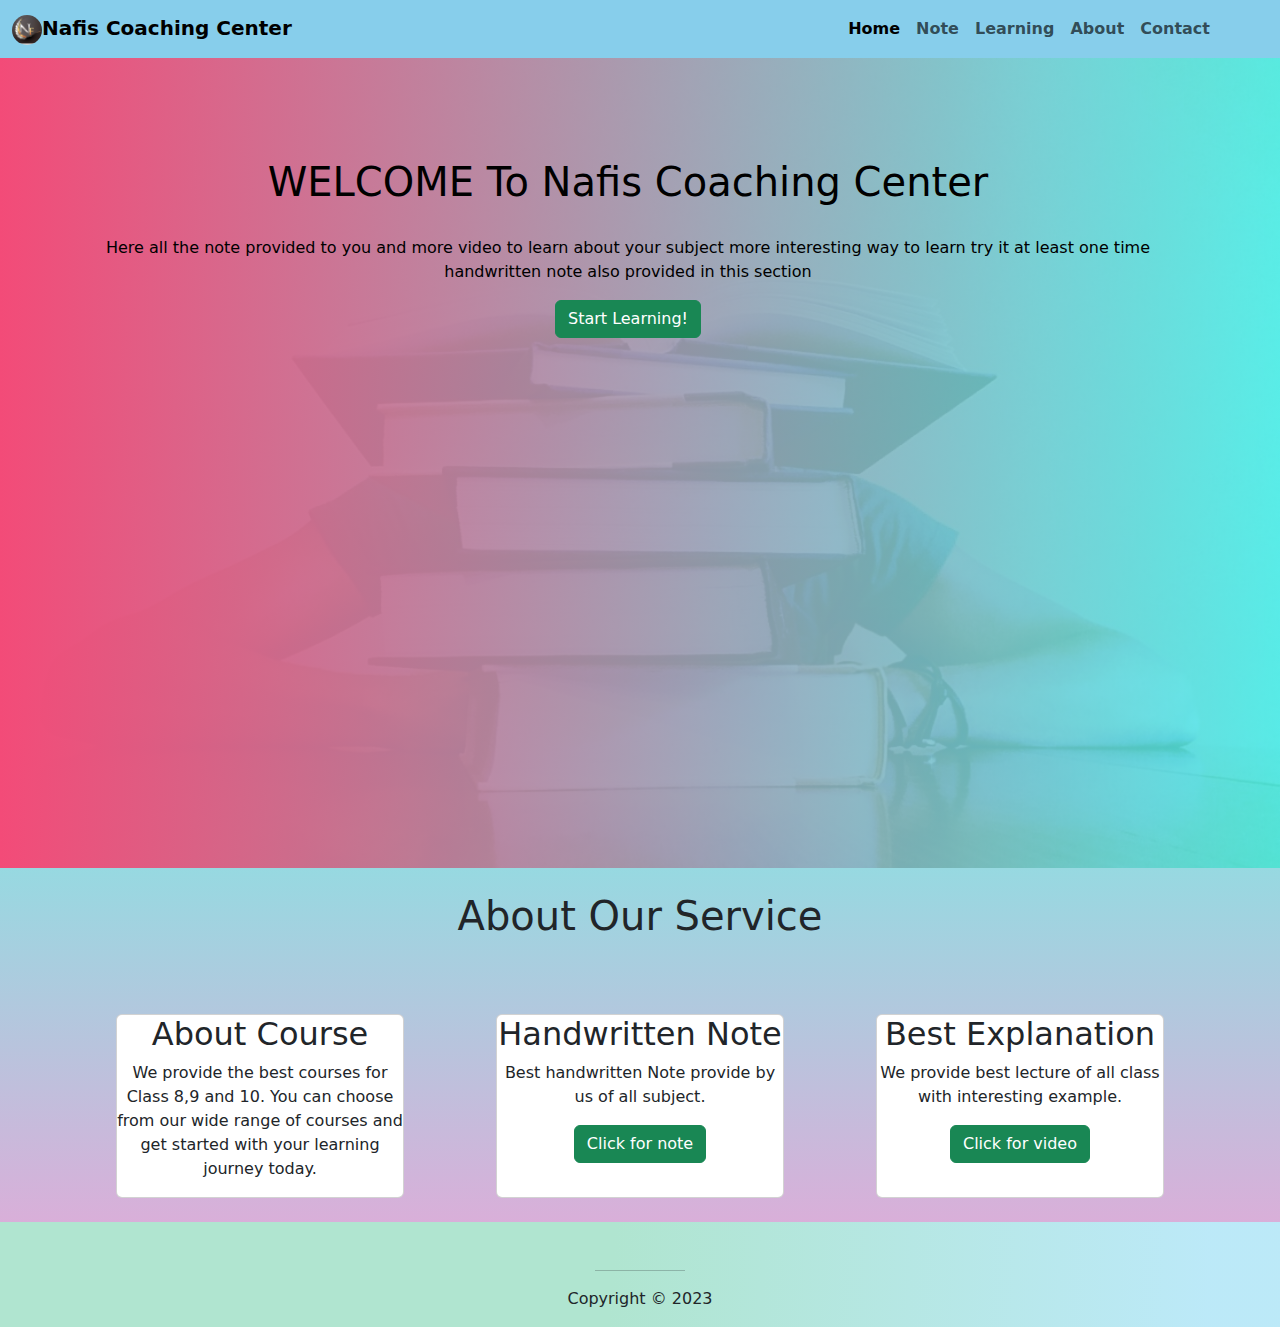
<file: index.html>
<!DOCTYPE html>
<html lang="en">

<head>
    <meta charset="utf-8">
    <meta name="viewport" content="width=device-width, initial-scale=1">

    <title>Nafis Coaching Center</title>

    <!-- css -->
    <link rel="stylesheet" href="style.css">

    <link rel="stylesheet" href="https://cdn.jsdelivr.net/npm/bootstrap@5.3.2/dist/css/bootstrap.min.css" />
    <link rel="preconnect" href="https://fonts.googleapis.com">
    <link rel="preconnect" href="https://fonts.gstatic.com" crossorigin>
    <link href="https://fonts.googleapis.com/css2?family=Fira+Sans:ital@1&family=Ubuntu:ital,wght@1,500&display=swap"
        rel="stylesheet">

    <link rel="stylesheet" href="https://cdnjs.cloudflare.com/ajax/libs/font-awesome/6.4.2/css/all.min.css"
        integrity="sha512-z3gLpd7yknf1YoNbCzqRKc4qyor8gaKU1qmn+CShxbuBusANI9QpRohGBreCFkKxLhei6S9CQXFEbbKuqLg0DA=="
        crossorigin="anonymous" referrerpolicy="no-referrer" />

        <link
        rel="shortcut icon"
        href="img/logo.png"
        type="image/x-icon"
        />
    <link
        rel="icon"
        href="img/logo.png"
        type="image/x-icon"
        />
</head>

<body class="">

    <!-- navbar start -->

    <nav class="navbar navbar-expand-lg primary-background  text-center">



        <div class="container-fluid">
            <a class="navbar-brand logo "href="#"><img src="img/logo.png" alt=""
                    style="height: 30px; width: 30px; border-radius: 20rem;  ">Nafis Coaching Center</a>
            <button class="navbar-toggler" type="button" data-bs-toggle="collapse"
                data-bs-target="#navbarSupportedContent" aria-controls="navbarSupportedContent" aria-expanded="false"
                aria-label="Toggle navigation">
                <span class="navbar-toggler-icon"></span>
            </button>

            <div class="collapse navbar-collapse " id="navbarSupportedContent">
                <ul class="navbar-nav ms-auto text-center" style="margin-right: 50px;">

                    <li class="nav-item">
                        <a class="nav-link active" aria-current="page" href="index.html">Home</a>
                    </li>

                    <li class="nav-item">
                        <a class="nav-link" href="note.html">Note</a>
                    </li>

                    <li class="nav-item">
                        <a class="nav-link" href="learning.html">Learning</a>
                    </li>

                    <li class="nav-item">
                        <a class="nav-link" href="https://nafisquaisar.github.io/nafis/" target="_blank">About</a>
                    </li>


                    <li class="nav-item">
                        <a class="nav-link" href="contact.html">Contact</a>
                    </li>

                </ul>

            </div>
        </div>
        </div>

    </nav>
    <!-- navbar end -->


    <header class="header text-center ">

        <div class="container h-100">
            <div class="row h-100 ">
                <div class="col-12  w-100 h-100">
                    <h1 class="text-c ">WELCOME To Nafis Coaching Center</h1>

                    <p class="text-ch">Here all the note provided to you and more video to learn about your subject more
                        interesting way to learn try it at least one time handwritten note also provided in this section
                    </p>
                    <a href="learning.html" type="button" class="btn btn-success">Start Learning!</a>
                </div>
            </div>

        </div>
    </header>

    <!-- section service start -->

    <section class="service">
        <div class="container text-center pt-4 pb-4">
            <h1>About Our Service</h1>

            <div class="row pt-3">
                <div class="col-sm-12  col-md-6 col-lg-4 d-flex flex-colomn justify-content-center">

                    <div class="card">
                        <h2>About Course</h2>
                        <i class="fa-solid fa-book-open-reader fa-flip myicon"></i>
                        <p>
                            We provide the best courses for Class 8,9 and 10. You can choose from our wide range of
                            courses and get started with your learning journey today.

                        </p>
                    </div>

                </div>
                <div class="col-sm-12  col-md-6 col-lg-4 d-flex flex-colomn justify-content-center">
                    <div class="card">
                        <h2>Handwritten Note</h2>
                        <i class="fa-solid fa-book fa-bounce myicon"></i>
                        <p>
                            Best handwritten Note provide by us of all subject.
                        </p>
                        <div class="container mb-2">
                            <a href="note.html" type="button" class="btn btn-success">Click for note</a>
        
                           </div>
                    </div>
                   
                   
                </div>
                <div class="col-sm-12  col-md-6 col-lg-4 d-flex flex-colomn justify-content-center">
                    <div class="card">
                        <h2>Best Explanation</h2>
                        <i class="fa-solid fa-chart-column fa-fade myicon"></i>
                        <p>We provide best lecture of all class with interesting example.</p>

                        <div class="container mb-2">
                            <a href="learning.html" type="button" class="btn btn-success">Click for video</a>
        
                           </div>
                    </div>
                </div>
            </div>

        </div>
    </section>

    <!-- section service end -->

    <!-- ========== Footer Start ========== -->
    <footer class="foot pt-2">
        <div class="container">
            <div class="row">
                <div class="col-12 text-center">
                    <ul class="list-inline social-icons mb-0">
                        <li class="list-inline-item">
                            <a href="https://www.facebook.com/9801999829a"
                               ><i class="fa-brands fa-facebook fa-2x " style="color:blue"></i></a>
                        </li>
                        <li class="list-inline-item">
                            <a href="https://twitter.com/NafisKamran"
                               ><i class="fab fa-twitter fa-2x" style="color:blue"  ></i
                                ></a>
                        </li>
                        <li class="list-inline-item">
                            <a href="https://youtube.com/@nafiskamran6900?si=A4iediRb79Q6MrfW"
                               ><i class="fab fa-youtube fa-2x" style="color:red" ></i
                                ></a>
                        </li>
                        <li class="list-inline-item">
                            <a href="https://github.com/nafisquaisar"
                               ><i class="fab fa-github fa-2x" style="color:black" ></i
                                ></a>
                        </li>
                        <li class="list-inline-item">
                            <a href="https://www.linkedin.com/in/nafis-quaisar-b35a4725a"
                               ><i class="fab fa-linkedin fa-2x " style="color:blue"></i
                                ></a>
                        </li>
                    </ul>
                    <hr class="mx-auto border-default" style="width: 90px" />
                    <p class="">
                        Copyright © 2023
                    <!-- <div align="center">Made with ❤️ by <a href="https://github.com/nafisquaisar" target="_blank">Nafis
                            Quaisar</a></div> -->
                    </p>
                </div>
            </div>
        </div>
    </footer>
    <!-- ========== Footer End ========== -->


    <!-- javascript -->

    <script src="https://cdn.jsdelivr.net/npm/bootstrap@5.3.2/dist/js/bootstrap.bundle.min.js"></script>

</body>

</html>
</file>
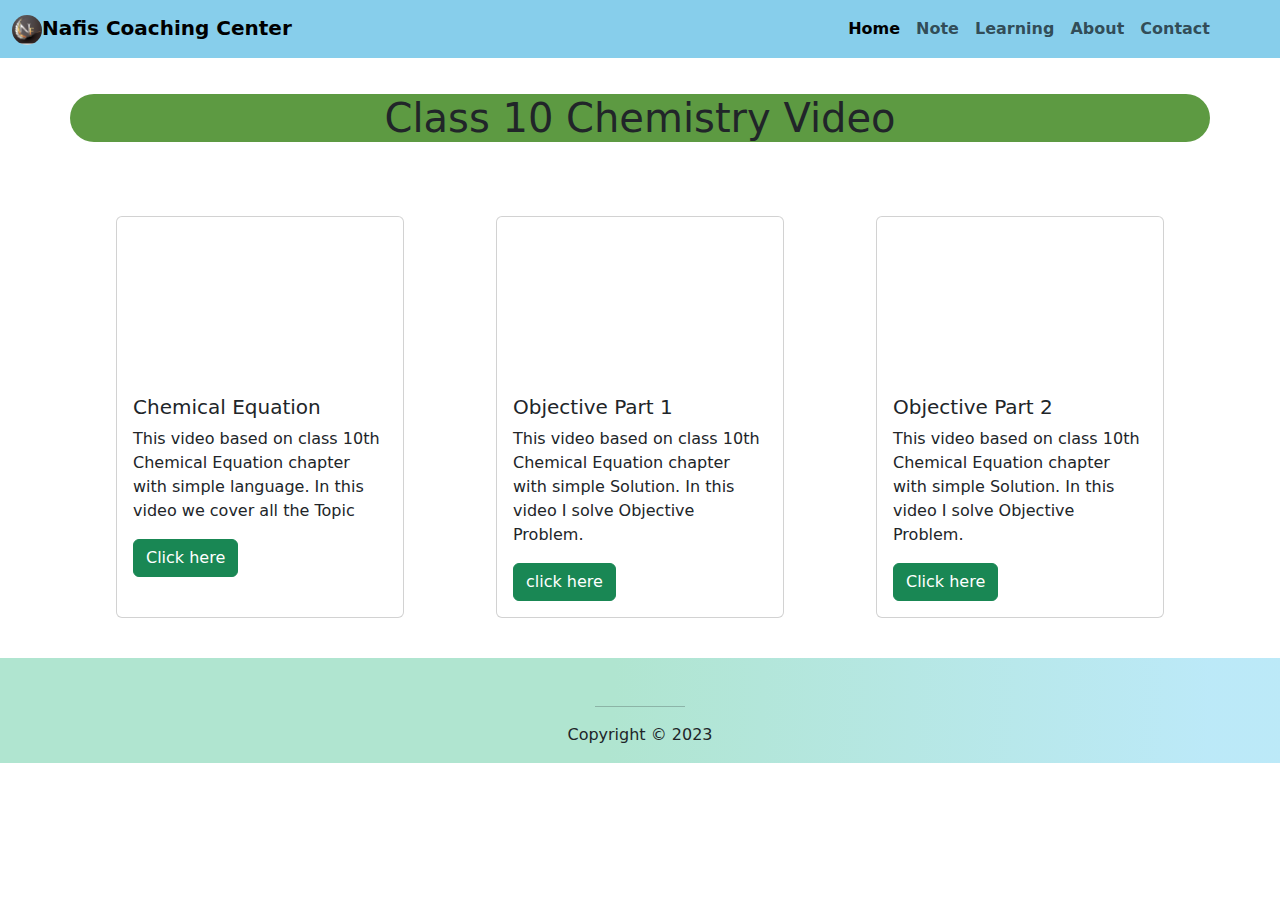
<file: Chem_video.html>
<!DOCTYPE html>
<html lang="en">

<head>
    <meta charset="utf-8">
    <meta name="viewport" content="width=device-width, initial-scale=1">

    <title>Chemistry</title>

    <!-- css -->
    <link rel="stylesheet" href="style.css">

    <link rel="stylesheet" href="https://cdn.jsdelivr.net/npm/bootstrap@5.3.2/dist/css/bootstrap.min.css" />
    <link rel="preconnect" href="https://fonts.googleapis.com">
    <link rel="preconnect" href="https://fonts.gstatic.com" crossorigin>
    <link href="https://fonts.googleapis.com/css2?family=Fira+Sans:ital@1&family=Ubuntu:ital,wght@1,500&display=swap"
        rel="stylesheet">

    <link rel="stylesheet" href="https://cdnjs.cloudflare.com/ajax/libs/font-awesome/6.4.2/css/all.min.css"
        integrity="sha512-z3gLpd7yknf1YoNbCzqRKc4qyor8gaKU1qmn+CShxbuBusANI9QpRohGBreCFkKxLhei6S9CQXFEbbKuqLg0DA=="
        crossorigin="anonymous" referrerpolicy="no-referrer" />
    <link rel="shortcut icon" href="img/logo.png" type="image/x-icon" />
    <link rel="icon" href="img/logo.png" type="image/x-icon" />

</head>

<body>
 <!-- ###################### Navbar Start ########################## -->

 <nav class="navbar navbar-expand-lg primary-background text-center">
    <div class="container-fluid">
         <a class="navbar-brand logo " href="#"><img src="img/logo.png" alt=""
                 style="height: 30px; width: 30px; border-radius: 20rem;  ">Nafis Coaching Center
         </a>
        
        <button class="navbar-toggler" type="button" data-bs-toggle="collapse"
             data-bs-target="#navbarSupportedContent" aria-controls="navbarSupportedContent" aria-expanded="false"
             aria-label="Toggle navigation">
             <span class="navbar-toggler-icon"></span>
         </button>

         <div class="collapse navbar-collapse " id="navbarSupportedContent">
             <ul class="navbar-nav ms-auto" style="margin-right: 50px;">

                 <li class="nav-item">
                     <a class="nav-link active" aria-current="page" href="index.html">Home</a>
                 </li>

                 <li class="nav-item">
                     <a class="nav-link" href="note.html">Note</a>
                 </li>

                 <li class="nav-item">
                    <a class="nav-link" href="learning.html">Learning</a>
                </li>

                <li class="nav-item">
                    <a class="nav-link" href="https://nafisquaisar.github.io/nafis/" target="_blank">About</a>
                </li>


                 <li class="nav-item">
                     <a class="nav-link" href="contact.html">Contact</a>
                 </li>

             </ul>

         </div>
     </div>
 </nav>
 <!-- ###################### Navbar End ########################## -->


 <!-- ################# Video Section Starts Here ##################### -->
    <section class="">
        <div class="container" style="margin-bottom: 40px;">
            
            <div class="row gy-3 my-3">
                  <!-- #####header body start ####  -->
                  <h1 style="margin-top: 20px; text-align: center; background-color: rgb(93, 154, 66);border-radius: 30px;">Class 10 Chemistry Video</h1>
                    <!-- #####header body End ####  -->

                <!--########## chemical equation section start ########### -->
                <div class="col-sm-12  col-md-6 col-lg-4 d-flex flex-colomn justify-content-center">
                    <div class="card">
                        <iframe width="286" height="162" src="https://www.youtube.com/embed/videoseries?si=UuR23APGBOxklliH&amp;list=PLFBLLFgPG0Zw1tROKiuuaPvvwPLchf9Xz" title="YouTube video player" frameborder="0" allow="accelerometer; autoplay; clipboard-write; encrypted-media; gyroscope; picture-in-picture; web-share" allowfullscreen></iframe>
                        <div class="card-body">
                            <h5 class="card-title">Chemical Equation</h5>
                            <p class="card-text">This video based on class 10th Chemical Equation chapter  with simple language. In this video we cover all the Topic </p>
                            <a href="physic.html" class="btn btn-success">Click here</a>
                        </div>
                    </div>
                </div>
                <!--########## chemical equation section start ########### -->

                <!--###########3 Objective Part 1 section start ########### -->
                <div class="col-sm-12  col-md-6 col-lg-4 d-flex flex-colomn justify-content-center">
                    <div class="card">
                        <iframe width="286" height="162" src="https://www.youtube.com/embed/R8F70lI4h6o?si=e4FQwgYo78QB7rtR" title="YouTube video player" frameborder="0" allow="accelerometer; autoplay; clipboard-write; encrypted-media; gyroscope; picture-in-picture; web-share" allowfullscreen></iframe>
                        <div class="card-body">
                            <h5 class="card-title">Objective Part 1</h5>
                            <p class="card-text">This video based on class 10th Chemical Equation chapter with simple Solution. In this video I solve Objective Problem.</p>
                            <a href="chemistry.html" class="btn btn-success">click here</a>
                        </div>
                    </div>
                </div>
                <!--###########3 Objective Part 1 section End ########### -->
 
                <!--###########3 Objective Part 2 section start ########### -->
                <div class="col-sm-12  col-md-6 col-lg-4 d-flex flex-colomn justify-content-center">
                    <div class="card">
                        <iframe width="286" height="162" src="https://www.youtube.com/embed/5XWSjwWfaLA?si=g-DI0_GLEs1kGLgT" title="YouTube video player" frameborder="0" allow="accelerometer; autoplay; clipboard-write; encrypted-media; gyroscope; picture-in-picture; web-share" allowfullscreen></iframe>
                        <div class="card-body">
                            <h5 class="card-title">Objective Part 2</h5>
                            <p class="card-text">This video based on class 10th Chemical Equation chapter with simple Solution. In this video I solve Objective Problem. </p>
                            <a href="math.html" class="btn btn-success">Click here</a>
                        </div>
                    </div>
                </div>
                <!--###########3 Objective Part 2 section End ########### -->

               
                <!-- <div class="col-sm-12  col-md-6 col-lg-4">
                    <div class="card">
                        <img src="img/math.jpg" class="card-img-top" alt="...">
                        <div class="card-body">
                            <h5 class="card-title">Carbon</h5>
                            <p class="card-text">Best handwritten Note available here with simple language
                                of Carbon with zero to hero </p>
                            <a href="math.html" class="btn btn-success">Click here</a>
                        </div>
                    </div>
                </div>
               
                <div class="col-sm-12  col-md-6 col-lg-4">
                    <div class="card">
                        <img src="img/math.jpg" class="card-img-top" alt="...">
                        <div class="card-body">
                            <h5 class="card-title">Periodic Table</h5>
                            <p class="card-text">Best handwritten Note available here with simple language
                                of Periodic Table with zero to hero </p>
                            <a href="math.html" class="btn btn-success">Click here</a>
                        </div>
                    </div>
                </div>
               

                <div class="col-sm-12  col-md-6 col-lg-4">
                    <div class="card">
                        <video width="286" height="162" autoplay loop muted playsinline style="align-items: center;">
                            <source src="video/chemis.mp4" type="video/mp4">
                        </video>
                        <div class="card-body">
                            <h5 class="card-title">Chemistry</h5>
                            <p class="card-text">Best handwritten Note available here with simple language
                                of chemistry of all class here</p>
                            <a href="chemistry.html" class="btn btn-success">click here</a>
                        </div>
                    </div>
                </div> -->
               
            </div>
        </div>
    </section>
   <!-- ################# Video Section End Here ##################### -->


    <!-- ========== Footer Start ========== -->
    <footer class="foot pt-2">
        <div class="container">
            <div class="row">
                <div class="col-12 text-center">
                    <ul class="list-inline social-icons mb-0">
                        <li class="list-inline-item">
                            <a href="https://www.facebook.com/9801999829a"><i class="fa-brands fa-facebook fa-2x "
                                    style="color:blue"></i></a>
                        </li>
                        <li class="list-inline-item">
                            <a href="https://twitter.com/NafisKamran"><i class="fab fa-twitter fa-2x"
                                    style="color:blue"></i></a>
                        </li>
                        <li class="list-inline-item">
                            <a href="https://youtube.com/@nafiskamran6900?si=A4iediRb79Q6MrfW"><i
                                    class="fab fa-youtube fa-2x" style="color:red"></i></a>
                        </li>
                        <li class="list-inline-item">
                            <a href="https://github.com/nafisquaisar"><i class="fab fa-github fa-2x"
                                    style="color:black"></i></a>
                        </li>
                        <li class="list-inline-item">
                            <a href="https://www.linkedin.com/in/nafis-quaisar-b35a4725a"><i
                                    class="fab fa-linkedin fa-2x " style="color:blue"></i></a>
                        </li>
                    </ul>
                    <hr class="mx-auto border-default" style="width: 90px" />
                    <p class="">
                        Copyright © 2023
                        <!-- <div align="center">Made with ❤️ by <a href="https://github.com/nafisquaisar" target="_blank">Nafis
                            Quaisar</a></div> -->
                    </p>
                </div>
            </div>
        </div>
    </footer>
    <!-- ========== Footer End ========== -->


    <!-- javascript -->
    <script src="https://cdn.jsdelivr.net/npm/bootstrap@5.3.2/dist/js/bootstrap.bundle.min.js"></script>



</body>

</html>
</file>
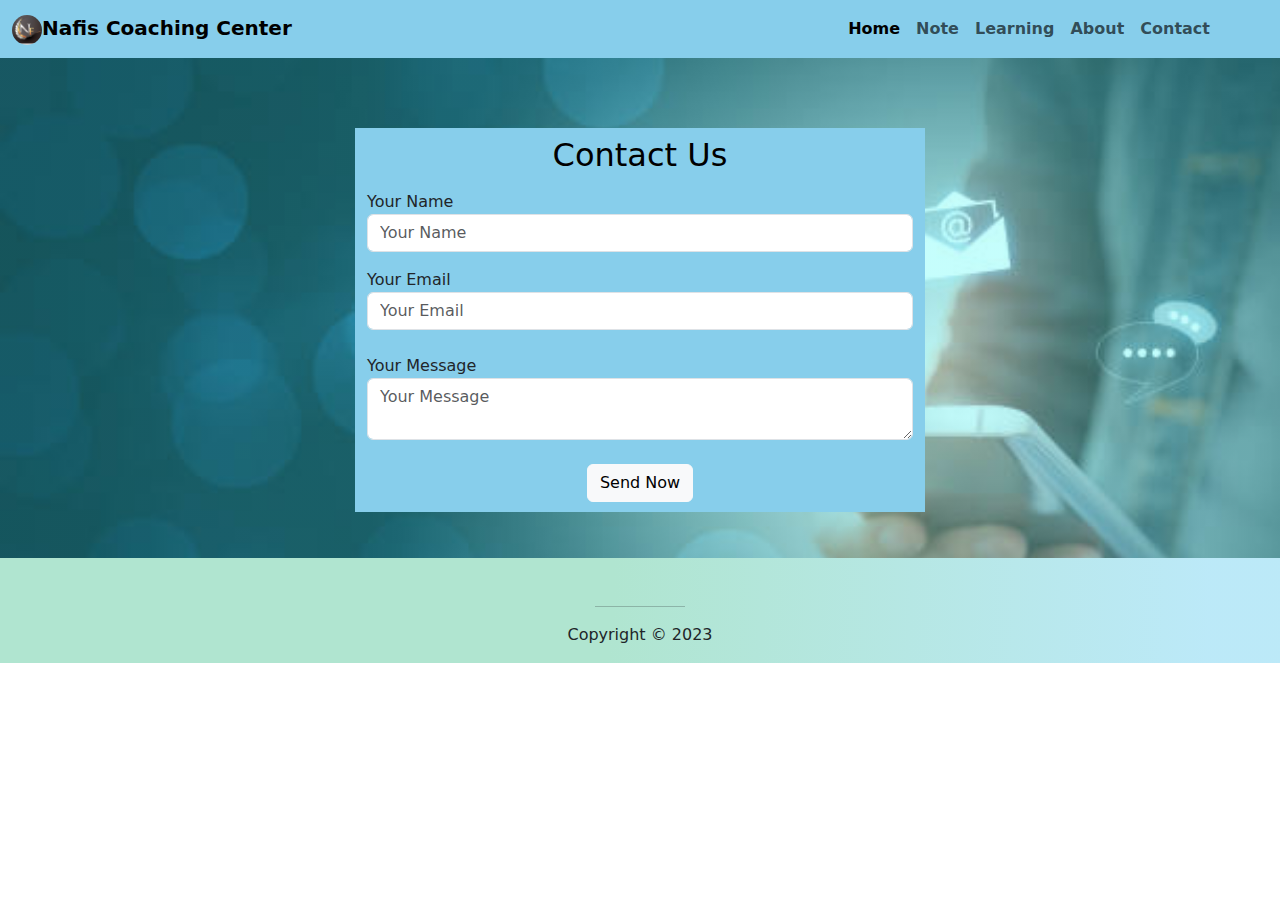
<file: contact.html>
<!DOCTYPE html>
<html lang="en">

  <head>

        <meta charset="utf-8">
        <meta name="viewport" content="width=device-width, initial-scale=1">

        <title>Contact</title>

        <!-- css -->

        <link rel="stylesheet" href="style.css">

        <link rel="stylesheet" href="https://cdn.jsdelivr.net/npm/bootstrap@5.3.2/dist/css/bootstrap.min.css" />
        <link rel="preconnect" href="https://fonts.googleapis.com">
        <link rel="preconnect" href="https://fonts.gstatic.com" crossorigin>
        <link
            href="https://fonts.googleapis.com/css2?family=Fira+Sans:ital@1&family=Ubuntu:ital,wght@1,500&display=swap"
            rel="stylesheet">

        <link rel="stylesheet" href="https://cdnjs.cloudflare.com/ajax/libs/font-awesome/6.4.2/css/all.min.css"
            integrity="sha512-z3gLpd7yknf1YoNbCzqRKc4qyor8gaKU1qmn+CShxbuBusANI9QpRohGBreCFkKxLhei6S9CQXFEbbKuqLg0DA=="
            crossorigin="anonymous" referrerpolicy="no-referrer" />

            
        <link
        rel="shortcut icon"
        href="img/logo.png"
        type="image/x-icon"
        />
    <link
        rel="icon"
        href="img/logo.png"
        type="image/x-icon"
        />

    </head>

<body>


    <!-- navbar start -->

    <nav class="navbar navbar-expand-lg primary-background text-center">



        <div class="container-fluid">
            <a class="navbar-brand logo" ><img src="img/logo.png" alt=""
                    style="height: 30px; width: 30px; border-radius: 20rem; ">Nafis Coaching Center </a>
            <button class="navbar-toggler" type="button" data-bs-toggle="collapse"
                data-bs-target="#navbarSupportedContent" aria-controls="navbarSupportedContent" aria-expanded="false"
                aria-label="Toggle navigation">
                <span class="navbar-toggler-icon"></span>
            </button>

            <div class="collapse navbar-collapse " id="navbarSupportedContent">
                <ul class="navbar-nav ms-auto" style="margin-right: 50px;">

                    <li class="nav-item">
                        <a class="nav-link active" aria-current="page" href="index.html">Home</a>
                    </li>

                    <li class="nav-item">
                        <a class="nav-link" href="note.html">Note</a>
                    </li>

                    <li class="nav-item">
                        <a class="nav-link" href="learning.html">Learning</a>
                    </li>

                    <li class="nav-item">
                        <a class="nav-link" href="https://nafisquaisar.github.io/nafis/" target="_blank">About</a>
                    </li>

                    <li class="nav-item">
                        <a class="nav-link" href="contact.html">Contact</a>
                    </li>

                </ul>

            </div>
        </div>
        </div>

    </nav>
    <!-- navbar end -->
    <!-- ========== Contact section Start ========== -->
    <section class="section pb-4 " id="contact"style="height:500px">
        <div class="container ">
            <div class="row " >
                <div class="col-sm-12  col-md-6 col-lg-6 offset-md-3 primary-background" style="margin-top: 70px;">
                    <h2 class="mt-2 mb-lg-3 text-center" style="color:rgb(0, 0, 0)">Contact Us</h2>
                    <form action="https://formspree.io/f/mvojnjnq " method="post">
                        <div class="form-group mb-3">
                            <label for="name">Your Name</label>
                            <input type="text" class="form-control" id="name" name="name" placeholder="Your Name" />
                        </div>
                        <div class="form-group mb-4">
                            <label for="email">Your Email</label>
                            <input type="email" class="form-control" id="email" name="email" placeholder="Your Email" />
                        </div>
                        <div class="form-group mb-4">
                            <label for="message">Your Message</label>
                            <textarea class="form-control" id="message" name="message"
                                placeholder="Your Message"></textarea>
                        </div>
                        <div class="container text-center">
                            <button class="btn btn-light" style="margin-bottom: 10px;" type="submit"
                                value="send">
                                Send Now
                            </button>
                        </div>
                    </form>
                </div>
            </div>
        </div>
    </section>
    <!-- ========== Contact section End ========== -->

    <!-- ========== Footer Start ========== -->
    <footer class="foot pt-2 ">
        <div class="container">
            <div class="row">
                <div class="col-12 text-center">
                    <ul class="list-inline social-icons mb-0">
                        <li class="list-inline-item">
                            <a href="https://www.facebook.com/9801999829a"><i class="fa-brands fa-facebook fa-2x "
                                    style="color:blue"></i></a>
                        </li>
                        <li class="list-inline-item">
                            <a href="https://twitter.com/NafisKamran"><i class="fab fa-twitter fa-2x"
                                    style="color:blue"></i></a>
                        </li>
                        <li class="list-inline-item">
                            <a href="https://youtube.com/@nafiskamran6900?si=A4iediRb79Q6MrfW"><i
                                    class="fab fa-youtube fa-2x" style="color:red"></i></a>
                        </li>
                        <li class="list-inline-item">
                            <a href="https://github.com/nafisquaisar"><i class="fab fa-github fa-2x"
                                    style="color:black"></i></a>
                        </li>
                        <li class="list-inline-item">
                            <a href="https://www.linkedin.com/in/nafis-quaisar-b35a4725a"><i
                                    class="fab fa-linkedin fa-2x " style="color:blue"></i></a>
                        </li>
                    </ul>
                    <hr class="mx-auto border-default" style="width: 90px" />
                    <p class="">
                        Copyright © 2023
                        <!-- <div align="center">Made with ❤️ by <a href="https://github.com/nafisquaisar" target="_blank">Nafis
                            Quaisar</a></div> -->
                    </p>
                </div>
            </div>
        </div>
    </footer>
    <!-- ========== Footer End ========== -->


    <!-- javascript -->

    <script src="https://cdn.jsdelivr.net/npm/bootstrap@5.3.2/dist/js/bootstrap.bundle.min.js"></script>





</body>

</html>
</file>
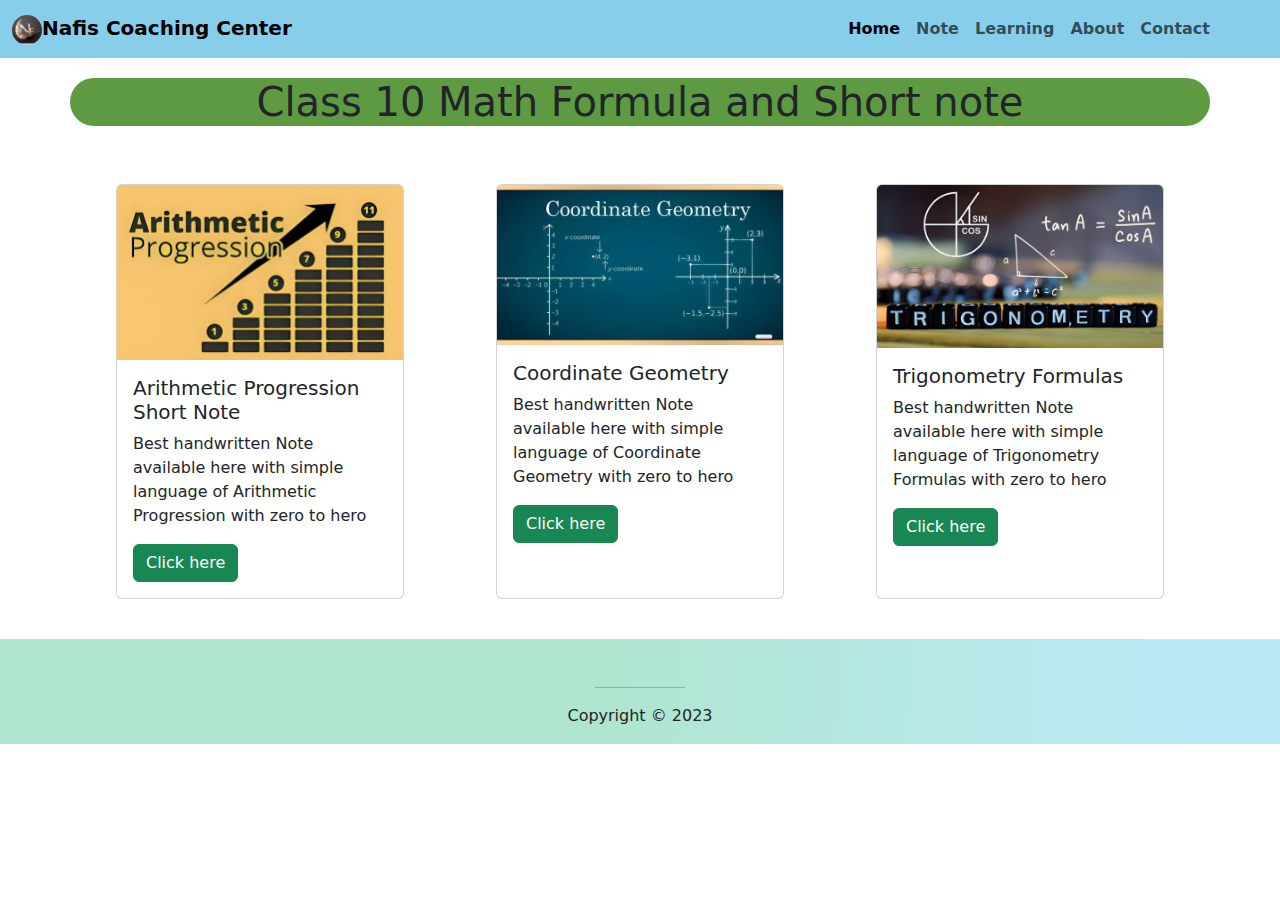
<file: math.html>
<!DOCTYPE html>
<html lang="en">

<head>
    <meta charset="utf-8">
    <meta name="viewport" content="width=device-width, initial-scale=1">

    <title>Math</title>

    <!-- css -->
    <link rel="stylesheet" href="style.css">

    <link rel="stylesheet" href="https://cdn.jsdelivr.net/npm/bootstrap@5.3.2/dist/css/bootstrap.min.css" />
    <link rel="preconnect" href="https://fonts.googleapis.com">
    <link rel="preconnect" href="https://fonts.gstatic.com" crossorigin>
    <link href="https://fonts.googleapis.com/css2?family=Fira+Sans:ital@1&family=Ubuntu:ital,wght@1,500&display=swap"
        rel="stylesheet">

    <link rel="stylesheet" href="https://cdnjs.cloudflare.com/ajax/libs/font-awesome/6.4.2/css/all.min.css"
        integrity="sha512-z3gLpd7yknf1YoNbCzqRKc4qyor8gaKU1qmn+CShxbuBusANI9QpRohGBreCFkKxLhei6S9CQXFEbbKuqLg0DA=="
        crossorigin="anonymous" referrerpolicy="no-referrer" />
    <link rel="shortcut icon" href="img/logo.png" type="image/x-icon" />
    <link rel="icon" href="img/logo.png" type="image/x-icon" />
</head>

<body>

    <!-- Navbar -->

    <nav class="navbar navbar-expand-lg primary-background text-center">



        <div class="container-fluid">
            <a class="navbar-brand logo " href="#"><img src="img/logo.png" alt=""
                    style="height: 30px; width: 30px; border-radius: 20rem;  ">Nafis Coaching Center</a>
            <button class="navbar-toggler" type="button" data-bs-toggle="collapse"
                data-bs-target="#navbarSupportedContent" aria-controls="navbarSupportedContent" aria-expanded="false"
                aria-label="Toggle navigation">
                <span class="navbar-toggler-icon"></span>
            </button>

            <div class="collapse navbar-collapse " id="navbarSupportedContent">
                <ul class="navbar-nav ms-auto" style="margin-right: 50px;">

                    <li class="nav-item">
                        <a class="nav-link active" aria-current="page" href="index.html">Home</a>
                    </li>

                    <li class="nav-item">
                        <a class="nav-link" href="note.html">Note</a>
                    </li>

                    <li class="nav-item">
                        <a class="nav-link" href="learning.html">Learning</a>
                    </li>

                    <li class="nav-item">
                        <a class="nav-link" href="https://nafisquaisar.github.io/nafis/" target="_blank">About</a>
                    </li>


                    <li class="nav-item">
                        <a class="nav-link" href="contact.html">Contact</a>
                    </li>

                </ul>

            </div>
        </div>
        </div>

    </nav>
    <!-- navbar end -->
   
    <section class="sec" >
        
        <div class="container " style="margin-bottom: 40px;">
            <div class="row ">
               
               <!-- #####header body start ####  -->
               <h1 style="margin-top: 20px; text-align: center; background-color: rgb(93, 154, 66); border-radius: 30px;">Class 10 Math Formula and Short note</h1>
               <!-- #####header body End ####  -->

                 <!--######################## Arithmetic Progression section start ##################-->
                 <div class="col-sm-12  col-md-6 col-lg-4 d-flex flex-colomn justify-content-center">
                    <div class="card">
                       <img src="notePhoto/Ap.jpg" class="card-img-top" alt="...">
                        <div class="card-body">
                            <h5 class="card-title"> Arithmetic Progression Short Note</h5>
                            <p class="card-text">Best handwritten Note available here with simple language
                                of Arithmetic Progression with zero to hero </p>
                            <a href="https://drive.google.com/file/d/1312XPgKnM81RPvE3fal7l2E6iXLpnWaF/view?usp=drivesdk" target="_blank" class="btn btn-success">Click here</a>
                        </div>
                    </div>
                </div>
                 <!-- ############################## Arithmetic Progression section end ################-->

                  <!--######################## Coordinate Geometry section start ###################-->
                <div class="col-sm-12  col-md-6 col-lg-4 d-flex flex-colomn justify-content-center">
                    <div class="card">
                       <img src="notePhoto/Coordinate geometry.jpg" class="card-img-top" alt="...">
                        <div class="card-body">
                            <h5 class="card-title">Coordinate Geometry</h5>
                            <p class="card-text">Best handwritten Note available here with simple language
                                of Coordinate Geometry with zero to hero </p>
                            <a href="https://drive.google.com/file/d/12nXU_-Ln7RuhrTCwTJaCLOyBiACjscWt/view?usp=drivesdk" target="_blank" class="btn btn-success">Click here</a>
                        </div>
                    </div>
                </div>
                 <!--############### Coordinate Geometry section end ############################-->

                  <!-- ##################### Trigonometry Formulas section start ######################-->
                <div class="col-sm-12  col-md-6 col-lg-4 d-flex flex-colomn justify-content-center">
                    <div class="card">
                       <img src="notePhoto/trigo.jpg" class="card-img-top" alt="...">
                        <div class="card-body">
                            <h5 class="card-title">Trigonometry Formulas</h5>
                            <p class="card-text">Best handwritten Note available here with simple language
                                of Trigonometry Formulas with zero to hero </p>
                            <a href="https://drive.google.com/file/d/12zSKuxU5PV0f_ewovdsrpJtDPSmvuPD8/view?usp=drivesdk" target="_blank" class="btn btn-success">Click here</a>
                        </div>
                    </div>
                </div>
                 <!-- ############## Trigonometry Formulas section end ########################-->

               
           </div>
       </div>

    </section>

        <!-- ========== Footer Start ========== -->
        <footer class="foot pt-2">
            <div class="container">
                <div class="row">
                    <div class="col-12 text-center">
                        <ul class="list-inline social-icons mb-0">
                            <li class="list-inline-item">
                                <a href="https://www.facebook.com/9801999829a"
                                   ><i class="fa-brands fa-facebook fa-2x " style="color:blue"></i></a>
                            </li>
                            <li class="list-inline-item">
                                <a href="https://twitter.com/NafisKamran"
                                   ><i class="fab fa-twitter fa-2x" style="color:blue"  ></i
                                    ></a>
                            </li>
                            <li class="list-inline-item">
                                <a href="https://youtube.com/@nafiskamran6900?si=A4iediRb79Q6MrfW"
                                   ><i class="fab fa-youtube fa-2x" style="color:red" ></i
                                    ></a>
                            </li>
                            <li class="list-inline-item">
                                <a href="https://github.com/nafisquaisar"
                                   ><i class="fab fa-github fa-2x" style="color:black" ></i
                                    ></a>
                            </li>
                            <li class="list-inline-item">
                                <a href="https://www.linkedin.com/in/nafis-quaisar-b35a4725a"
                                   ><i class="fab fa-linkedin fa-2x " style="color:blue"></i
                                    ></a>
                            </li>
                        </ul>
                        <hr class="mx-auto border-default" style="width: 90px" />
                        <p class="">
                            Copyright © 2023
                        <!-- <div align="center">Made with ❤️ by <a href="https://github.com/nafisquaisar" target="_blank">Nafis
                                Quaisar</a></div> -->
                        </p>
                    </div>
                </div>
            </div>
        </footer>
        <!-- ========== Footer End ========== -->


    <!-- javascript -->
    <script src="https://cdn.jsdelivr.net/npm/bootstrap@5.3.2/dist/js/bootstrap.bundle.min.js"></script>

</body>

</html>
</file>
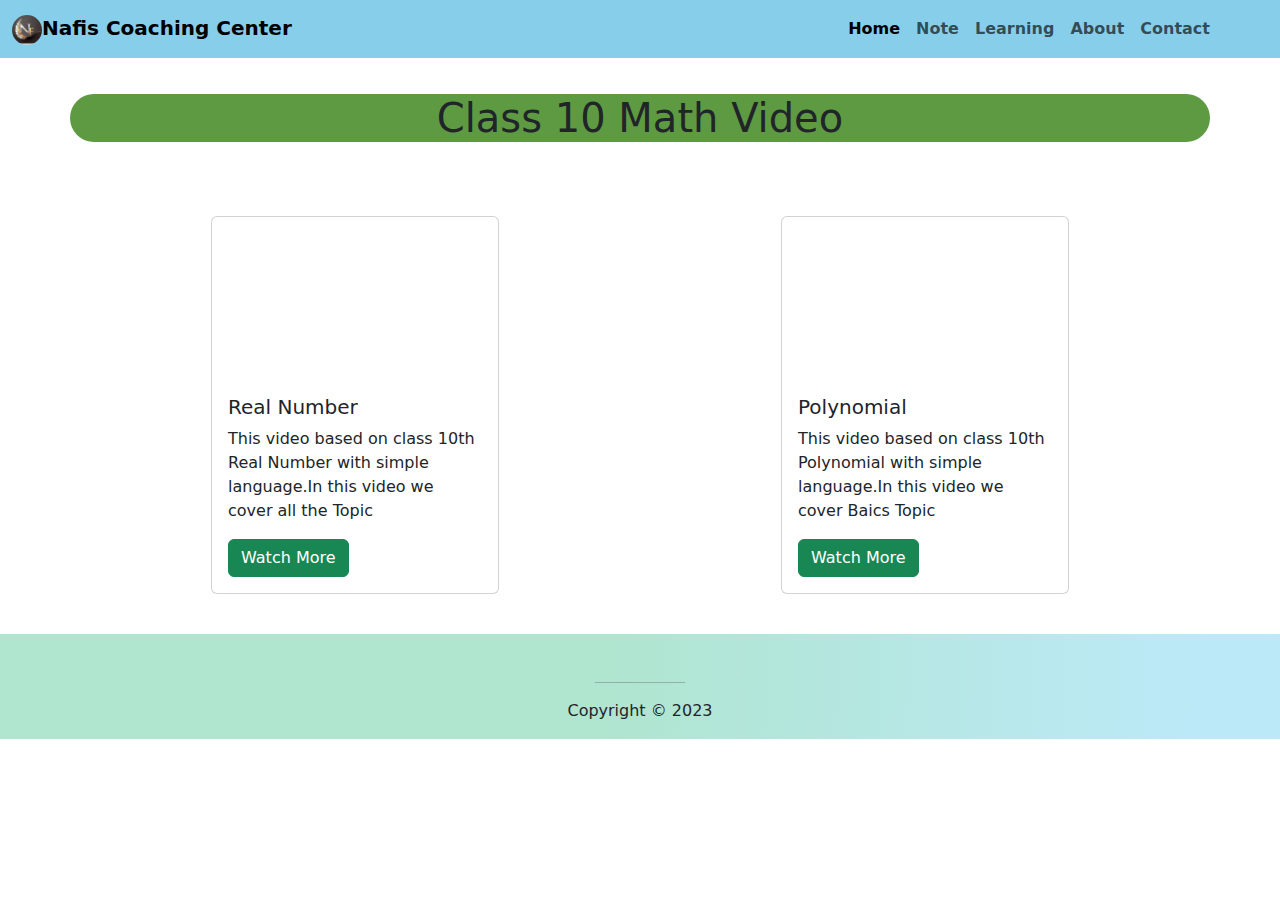
<file: math_video.html>
<!DOCTYPE html>
<html lang="en">

<head>
    <meta charset="utf-8">
    <meta name="viewport" content="width=device-width, initial-scale=1">

    <title>Math</title>

    <!-- css -->
    <link rel="stylesheet" href="style.css">

    <link rel="stylesheet" href="https://cdn.jsdelivr.net/npm/bootstrap@5.3.2/dist/css/bootstrap.min.css" />
    <link rel="preconnect" href="https://fonts.googleapis.com">
    <link rel="preconnect" href="https://fonts.gstatic.com" crossorigin>
    <link href="https://fonts.googleapis.com/css2?family=Fira+Sans:ital@1&family=Ubuntu:ital,wght@1,500&display=swap"
        rel="stylesheet">

    <link rel="stylesheet" href="https://cdnjs.cloudflare.com/ajax/libs/font-awesome/6.4.2/css/all.min.css"
        integrity="sha512-z3gLpd7yknf1YoNbCzqRKc4qyor8gaKU1qmn+CShxbuBusANI9QpRohGBreCFkKxLhei6S9CQXFEbbKuqLg0DA=="
        crossorigin="anonymous" referrerpolicy="no-referrer" />
    <link rel="shortcut icon" href="img/logo.png" type="image/x-icon" />
    <link rel="icon" href="img/logo.png" type="image/x-icon" />
</head>

<body>

<!-- ###################### Navbar Start ########################## -->

<nav class="navbar navbar-expand-lg primary-background text-center">
    <div class="container-fluid">
         <a class="navbar-brand logo " href="#"><img src="img/logo.png" alt=""
                 style="height: 30px; width: 30px; border-radius: 20rem;  ">Nafis Coaching Center
         </a>
        
        <button class="navbar-toggler" type="button" data-bs-toggle="collapse"
             data-bs-target="#navbarSupportedContent" aria-controls="navbarSupportedContent" aria-expanded="false"
             aria-label="Toggle navigation">
             <span class="navbar-toggler-icon"></span>
         </button>

         <div class="collapse navbar-collapse " id="navbarSupportedContent">
             <ul class="navbar-nav ms-auto" style="margin-right: 50px;">

                 <li class="nav-item">
                     <a class="nav-link active" aria-current="page" href="index.html">Home</a>
                 </li>

                 <li class="nav-item">
                     <a class="nav-link" href="note.html">Note</a>
                 </li>

                 <li class="nav-item">
                    <a class="nav-link" href="learning.html">Learning</a>
                </li>

                <li class="nav-item">
                    <a class="nav-link" href="https://nafisquaisar.github.io/nafis/" target="_blank">About</a>
                </li>


                 <li class="nav-item">
                     <a class="nav-link" href="contact.html">Contact</a>
                 </li>

             </ul>

         </div>
     </div>
 </nav>
 <!-- ###################### Navbar End ########################## -->


    <!-- ################### Class 10th Video Content start ##################  -->
    <section class="sec">
        <div class="container  " style="margin-bottom: 40px;">
            <div class="row gy-3 my-3">

                <!-- #####header body start ####  -->
                <h1 style="margin-top: 20px; text-align: center; background-color: rgb(93, 154, 66); border-radius: 30px;">Class 10 Math Video</h1>
                <!-- #####header body End ####  -->

                <!--######## Real Number section start #########-->
                <div class="ccol-sm-12 col-md-6 col-lg-6 col-12 d-flex flex-colomn justify-content-center">
                    <div class="card">
                        <iframe width="286" height="162"
                            src="https://www.youtube.com/embed/Y347loQ7dpg?si=lUj8MYZ9bwIJONIx"
                            title="YouTube video player" frameborder="0"
                            allow="accelerometer; autoplay; clipboard-write; encrypted-media; gyroscope; picture-in-picture; web-share"
                            allowfullscreen></iframe>
                        <div class="card-body">
                            <h5 class="card-title">Real Number</h5>
                            <p class="card-text">This video based on class 10th Real Number with simple language.In this video we cover all the Topic </p>
                            <a href="https://youtube.com/playlist?list=PLFBLLFgPG0ZxrYbD0Tgze7N2mRiIyXMyc&si=iLCiKEW10zUPyHTi"
                                class="btn btn-success">Watch More</a>
                        </div>
                    </div>
                </div>
                 <!--######## Real Number section start #########-->

                <!-- ######## Polynomial section start ###########-->
                <div class="col-sm-12 col-md-6 col-lg-6 col-12 d-flex flex-colomn justify-content-center">
                    <div class="card">
                        <iframe width="286" height="162"
                            src="https://www.youtube.com/embed/NWtIsAmD32k?si=PUQBaigRkq808FEi"
                            title="YouTube video player" frameborder="0"
                            allow="accelerometer; autoplay; clipboard-write; encrypted-media; gyroscope; picture-in-picture; web-share"
                            allowfullscreen></iframe>
                        <div class="card-body">
                            <h5 class="card-title">Polynomial</h5>
                            <p class="card-text">This video based on class 10th Polynomial with simple language.In this video we cover Baics Topic </p>
                            <a href="https://youtube.com/playlist?list=PLFBLLFgPG0ZxrYbD0Tgze7N2mRiIyXMyc&si=iLCiKEW10zUPyHTi"
                                class="btn btn-success">Watch More</a>
                        </div>
                    </div>
                </div>
                <!-- ######## Polynomial section start ###########-->

               <!-- ######### Remaining part ############# -->
                <!-- <div class="col-sm-12  col-md-6 col-lg-4">
                    <div class="card">
                        <iframe width="286" height="162"
                            src="https://www.youtube.com/embed/STRRzTV7_9k?si=zBi84cy4sWSdA-zv"
                            title="YouTube video player" frameborder="0"
                            allow="accelerometer; autoplay; clipboard-write; encrypted-media; gyroscope; picture-in-picture; web-share"
                            allowfullscreen></iframe>
                        <div class="card-body">
                            <h5 class="card-title">Self Assessment 2 2022</h5>
                            <p class="card-text">Best handwritten Note available here with simple language
                                of MLight Reflection and refraction with zero to hero </p>
                            <a href="https://youtube.com/playlist?list=PLFBLLFgPG0Zw0owXI43K8oqcqc_mSx06N&si=uRU5vVixil0KE1kI"
                                class="btn btn-success">Watch More</a>
                        </div>
                    </div>
                </div>
                 -->
                <!-- ################# card no 4 ####################### -->

                <!-- 
                <div class="col-sm-12  col-md-6 col-lg-4">
                    <div class="card">
                        <iframe width="286" height="162" src="https://www.youtube.com/embed/34PZr1juGlQ?si=xloDXilLe8yk0k2l" title="YouTube video player" frameborder="0" allow="accelerometer; autoplay; clipboard-write; encrypted-media; gyroscope; picture-in-picture; web-share" allowfullscreen></iframe>
                        <div class="card-body">
                            <h5 class="card-title">Self Assessment 2  2022</h5>
                            <p class="card-text">Best handwritten Note available here with simple language
                                of Human eye and Colourful World with zero to hero </p>
                            <a href="https://youtube.com/playlist?list=PLFBLLFgPG0Zw0owXI43K8oqcqc_mSx06N&si=uRU5vVixil0KE1kI" class="btn btn-success">Watch More</a>
                        </div>
                    </div>
                </div> -->
               
                 <!-- ################# card no 4 End ####################### -->

                 <!-- ################# card no 5 Start ####################### -->

                <!-- <div class="col-sm-12  col-md-6 col-lg-4">
                    <div class="card">
                        <iframe width="286" height="162" src="https://www.youtube.com/embed/J1V7DZM0Voo?si=pMKLbZfjTCcCJ1nf" title="YouTube video player" frameborder="0" allow="accelerometer; autoplay; clipboard-write; encrypted-media; gyroscope; picture-in-picture; web-share" allowfullscreen></iframe>

                        <div class="card-body">
                            <h5 class="card-title">Self Assessment 3 2022</h5>
                            <p class="card-text">For Best Explanation of all Chapter of physic click below to know all
                                about of that chapter </p>
                            <a href="https://youtube.com/playlist?list=PLFBLLFgPG0Zw0owXI43K8oqcqc_mSx06N&si=uRU5vVixil0KE1kI" class="btn btn-success">Watch More</a>
                        </div>
                    </div>
                </div> -->
              
                <!-- ################# card no 5 End ####################### -->
                
                <!-- ################# card no 6 Start ####################### -->

                <!-- <div class="col-sm-12  col-md-6 col-lg-4">
                    <div class="card">
                        <iframe width="286" height="162" src="https://www.youtube.com/embed/F_LK4jamV5Q?si=jeaDzc82-gdb39h0" title="YouTube video player" frameborder="0" allow="accelerometer; autoplay; clipboard-write; encrypted-media; gyroscope; picture-in-picture; web-share" allowfullscreen></iframe>

                        <div class="card-body">
                            <h5 class="card-title">Self Assessment-3</h5>
                            <p class="card-text">For Best Explanation of all Chapter of physic click below to know all
                                about of that chapter </p>
                            <a href="https://youtube.com/playlist?list=PLFBLLFgPG0Zw0owXI43K8oqcqc_mSx06N&si=uRU5vVixil0KE1kI" class="btn btn-success">Watch More</a>
                        </div>
                    </div>
                </div> -->
                 
                <!-- ################# card no 6 End ####################### -->

            </div>
        </div>
    </section>
    <!-- ################### Class 10th Video Content start ##################  -->



    <!-- ========== Footer Start ========== -->
    <footer class="foot pt-2">
        <div class="container">
            <div class="row">
                <div class="col-12 text-center">
                    <ul class="list-inline social-icons mb-0">
                        <li class="list-inline-item">
                            <a href="https://www.facebook.com/9801999829a"><i class="fa-brands fa-facebook fa-2x "
                                    style="color:blue"></i></a>
                        </li>
                        <li class="list-inline-item">
                            <a href="https://twitter.com/NafisKamran"><i class="fab fa-twitter fa-2x"
                                    style="color:blue"></i></a>
                        </li>
                        <li class="list-inline-item">
                            <a href="https://youtube.com/@nafiskamran6900?si=A4iediRb79Q6MrfW"><i
                                    class="fab fa-youtube fa-2x" style="color:red"></i></a>
                        </li>
                        <li class="list-inline-item">
                            <a href="https://github.com/nafisquaisar"><i class="fab fa-github fa-2x"
                                    style="color:black"></i></a>
                        </li>
                        <li class="list-inline-item">
                            <a href="https://www.linkedin.com/in/nafis-quaisar-b35a4725a"><i
                                    class="fab fa-linkedin fa-2x " style="color:blue"></i></a>
                        </li>
                    </ul>
                    <hr class="mx-auto border-default" style="width: 90px" />
                    <p class="">
                        Copyright © 2023
                        <!-- <div align="center">Made with ❤️ by <a href="https://github.com/nafisquaisar" target="_blank">Nafis
                            Quaisar</a></div> -->
                    </p>
                </div>
            </div>
        </div>
    </footer>
    <!-- ========== Footer End ========== -->


    <!-- javascript -->
    <script src="https://cdn.jsdelivr.net/npm/bootstrap@5.3.2/dist/js/bootstrap.bundle.min.js"></script>

</body>

</html>
</file>
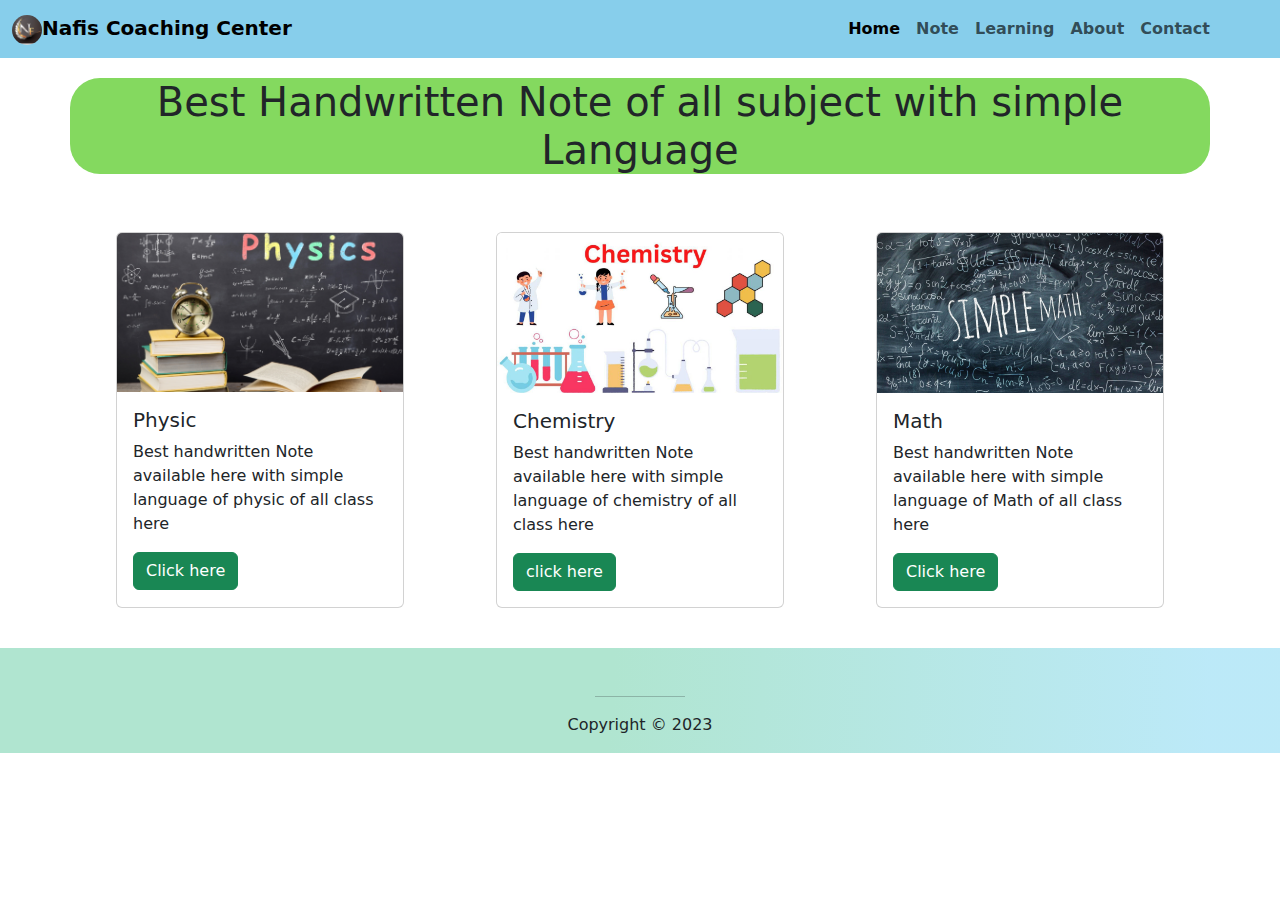
<file: note.html>
<!DOCTYPE html>
<html lang="en">

<head>
    <meta charset="utf-8">
    <meta name="viewport" content="width=device-width, initial-scale=1">

    <title>Handwritten Note</title>

    <!-- css -->
    <link rel="stylesheet" href="style.css">

    <link rel="stylesheet" href="https://cdn.jsdelivr.net/npm/bootstrap@5.3.2/dist/css/bootstrap.min.css" />
    <link rel="preconnect" href="https://fonts.googleapis.com">
    <link rel="preconnect" href="https://fonts.gstatic.com" crossorigin>
    <link href="https://fonts.googleapis.com/css2?family=Fira+Sans:ital@1&family=Ubuntu:ital,wght@1,500&display=swap"
        rel="stylesheet">

    <link rel="stylesheet" href="https://cdnjs.cloudflare.com/ajax/libs/font-awesome/6.4.2/css/all.min.css"
        integrity="sha512-z3gLpd7yknf1YoNbCzqRKc4qyor8gaKU1qmn+CShxbuBusANI9QpRohGBreCFkKxLhei6S9CQXFEbbKuqLg0DA=="
        crossorigin="anonymous" referrerpolicy="no-referrer" />
    <link rel="shortcut icon" href="img/logo.png" type="image/x-icon" />
    <link rel="icon" href="img/logo.png" type="image/x-icon" />
</head>

<body>
    <!-- Navbar -->

    <nav class="navbar navbar-expand-lg primary-background text-center">



        <div class="container-fluid">
            <a class="navbar-brand logo " href="#"><img src="img/logo.png" alt=""
                    style="height: 30px; width: 30px; border-radius: 20rem;  ">Nafis Coaching Center</a>
            <button class="navbar-toggler" type="button" data-bs-toggle="collapse"
                data-bs-target="#navbarSupportedContent" aria-controls="navbarSupportedContent" aria-expanded="false"
                aria-label="Toggle navigation">
                <span class="navbar-toggler-icon"></span>
            </button>

            <div class="collapse navbar-collapse " id="navbarSupportedContent">
                <ul class="navbar-nav ms-auto" style="margin-right: 50px;">

                    <li class="nav-item">
                        <a class="nav-link active" aria-current="page" href="index.html">Home</a>
                    </li>

                    <li class="nav-item">
                        <a class="nav-link" href="note.html">Note</a>
                    </li>

                    <li class="nav-item">
                        <a class="nav-link" href="learning.html">Learning</a>
                    </li>

                    <li class="nav-item">
                        <a class="nav-link" href="https://nafisquaisar.github.io/nafis/" target="_blank">About</a>
                    </li>


                    <li class="nav-item">
                        <a class="nav-link" href="contact.html">Contact</a>
                    </li>

                </ul>

            </div>
        </div>
        </div>

    </nav>
    <!-- navbar end -->

    <!-- main body start -->

    <section class="sec">

        <div class="container" style="margin-bottom: 40px;" >

            <div class="row" >
                <h1 style="margin-top: 20px; text-align: center; background-color: rgb(132, 217, 95) ;border-radius: 30px;">Best Handwritten Note of all subject with simple Language</h1>
                
                <!-- physic section start -->
                <div class="col-sm-12 col-md-6 col-lg-4  d-flex flex-colomn justify-content-center">
                    <div class="card">
                        <img src="img/physics.jpg" class="card-img-top" alt="...">
                        <div class="card-body">
                            <h5 class="card-title">Physic</h5>
                            <p class="card-text">Best handwritten Note available here with simple language
                                of physic of all class here </p>
                            <a href="physic.html" class="btn btn-success">Click here</a>
                        </div>
                    </div>
                </div>
                 <!-- physic section end -->
                 
                <!-- chemistry section start -->
                <div class="col-sm-12 col-md-6 col-lg-4 d-flex flex-colomn justify-content-center">
                    <div class="card" >
                        <img src="img/chemistry.jpg" class="card-img-top" alt="...">
                        <div class="card-body">
                            <h5 class="card-title">Chemistry</h5>
                            <p class="card-text">Best handwritten Note available here with simple language
                                of chemistry of all class here</p>
                            <a href="chemistry.html" class="btn btn-success">click here</a>
                        </div>
                    </div>
                </div>
                 <!-- chemistry section end -->

                 <!-- math section start -->
                <div class="col-sm-12 col-md-6 col-lg-4 d-flex flex-colomn justify-content-center">
                    <div class="card" >
                            <img src="img/math.jpg" class="card-img-top" alt="...">
                            <div class="card-body">
                                <h5 class="card-title">Math</h5>
                                <p class="card-text">Best handwritten Note available here with simple language
                                    of Math of all class here</p>
                                <a href="math.html" class="btn btn-success">Click here</a>
                            </div>
                    </div>
                </div>
                 <!-- math section end -->    


            </div>
        </div>
    </section>

    <!-- main body end -->

    <!-- ========== Footer Start ========== -->
    <footer class="foot pt-2 navbar-fixed-bottom" id="wrap">
        <div class="container">
            <div class="row">
                <div class="col-12 text-center">
                    <ul class="list-inline social-icons mb-0">
                        <li class="list-inline-item">
                            <a href="https://www.facebook.com/9801999829a"
                               ><i class="fa-brands fa-facebook fa-2x " style="color:blue"></i></a>
                        </li>
                        <li class="list-inline-item">
                            <a href="https://twitter.com/NafisKamran"
                               ><i class="fab fa-twitter fa-2x" style="color:blue"  ></i
                                ></a>
                        </li>
                        <li class="list-inline-item">
                            <a href="https://youtube.com/@nafiskamran6900?si=A4iediRb79Q6MrfW"
                               ><i class="fab fa-youtube fa-2x" style="color:red" ></i
                                ></a>
                        </li>
                        <li class="list-inline-item">
                            <a href="https://github.com/nafisquaisar"
                               ><i class="fab fa-github fa-2x" style="color:black" ></i
                                ></a>
                        </li>
                        <li class="list-inline-item">
                            <a href="https://www.linkedin.com/in/nafis-quaisar-b35a4725a"
                               ><i class="fab fa-linkedin fa-2x " style="color:blue"></i
                                ></a>
                        </li>
                    </ul>
                    <hr class="mx-auto border-default" style="width: 90px" />
                    <p class="">
                        Copyright © 2023
                    <!-- <div align="center">Made with ❤️ by <a href="https://github.com/nafisquaisar" target="_blank">Nafis
                            Quaisar</a></div> -->
                    </p>
                </div>
            </div>
        </div>
    </footer>
    <!-- ========== Footer End ========== -->


    <!-- javascript -->
    <script src="https://cdn.jsdelivr.net/npm/bootstrap@5.3.2/dist/js/bootstrap.bundle.min.js"></script>
</body>

</html>
</file>
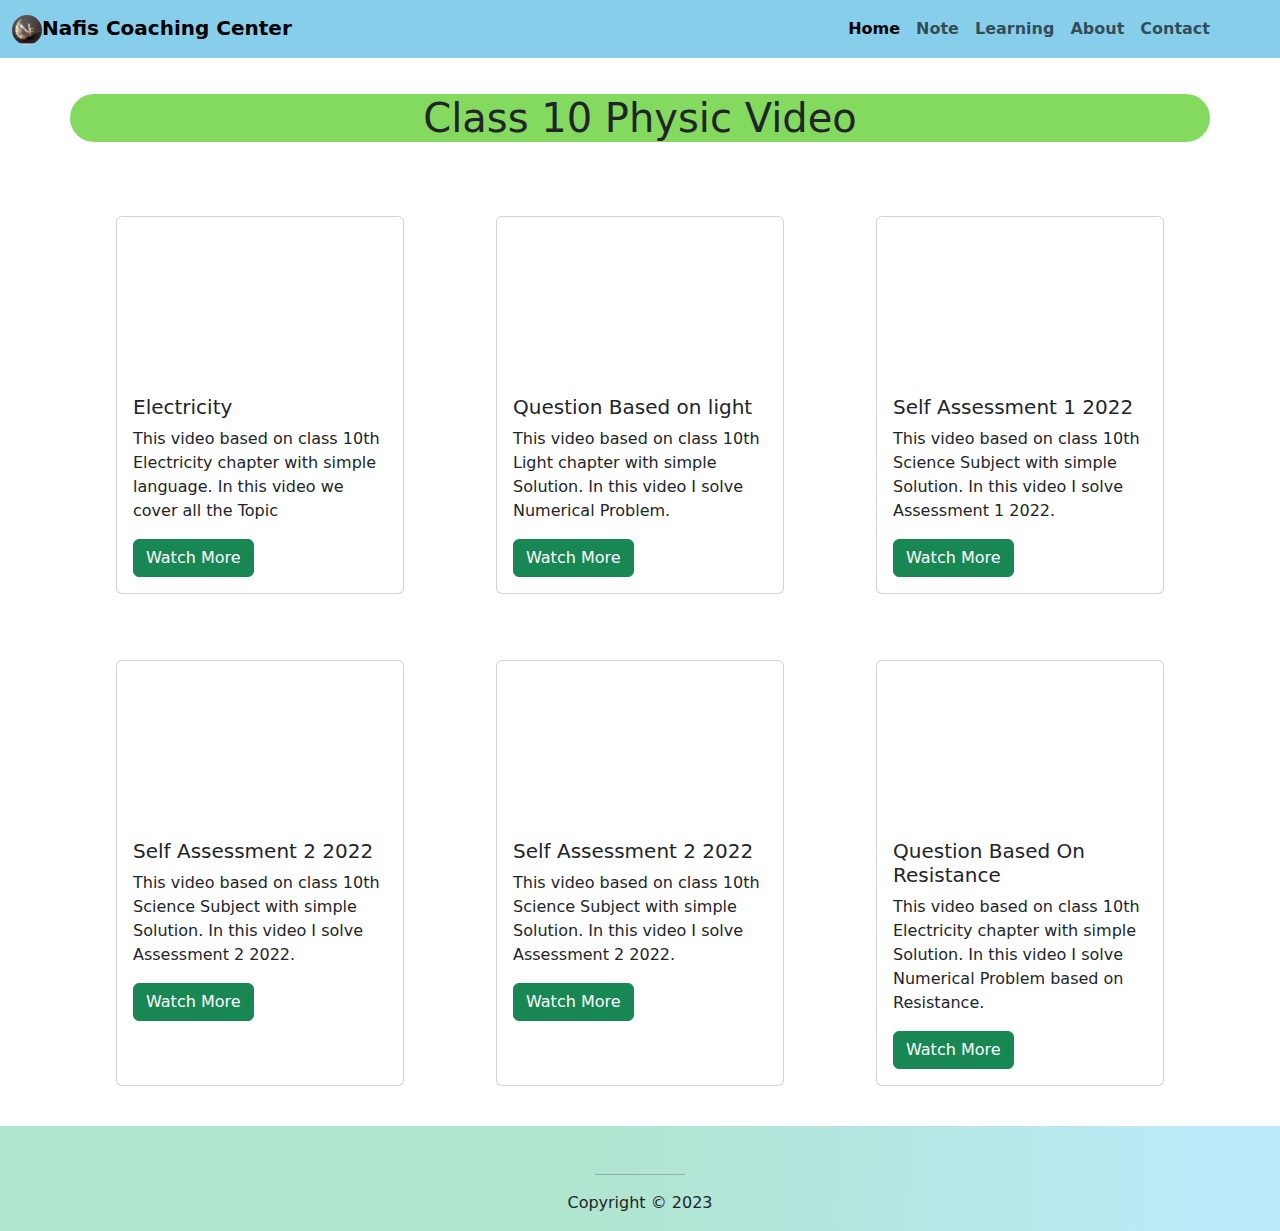
<file: phy_video.html>
<!DOCTYPE html>
<html lang="en">

<head>
    <meta charset="utf-8">
    <meta name="viewport" content="width=device-width, initial-scale=1">

    <title>Physic</title>

    <!-- ####################css  file start #################### -->
    <link rel="stylesheet" href="style.css">

    <link rel="stylesheet" href="https://cdn.jsdelivr.net/npm/bootstrap@5.3.2/dist/css/bootstrap.min.css" />
    <link rel="preconnect" href="https://fonts.googleapis.com">
    <link rel="preconnect" href="https://fonts.gstatic.com" crossorigin>
    <link href="https://fonts.googleapis.com/css2?family=Fira+Sans:ital@1&family=Ubuntu:ital,wght@1,500&display=swap"
        rel="stylesheet">

    <link rel="stylesheet" href="https://cdnjs.cloudflare.com/ajax/libs/font-awesome/6.4.2/css/all.min.css"
        integrity="sha512-z3gLpd7yknf1YoNbCzqRKc4qyor8gaKU1qmn+CShxbuBusANI9QpRohGBreCFkKxLhei6S9CQXFEbbKuqLg0DA=="
        crossorigin="anonymous" referrerpolicy="no-referrer" />
    <link rel="shortcut icon" href="img/logo.png" type="image/x-icon" />
    <link rel="icon" href="img/logo.png" type="image/x-icon" />
    
     <!-- ####################css  file End #################### -->

</head>

<body>

    <!-- ###################### Navbar Start ########################## -->

    <nav class="navbar navbar-expand-lg primary-background text-center">
       <div class="container-fluid">
            <a class="navbar-brand logo " href="#"><img src="img/logo.png" alt=""
                    style="height: 30px; width: 30px; border-radius: 20rem;  ">Nafis Coaching Center
            </a>
           
           <button class="navbar-toggler" type="button" data-bs-toggle="collapse"
                data-bs-target="#navbarSupportedContent" aria-controls="navbarSupportedContent" aria-expanded="false"
                aria-label="Toggle navigation">
                <span class="navbar-toggler-icon"></span>
            </button>

            <div class="collapse navbar-collapse " id="navbarSupportedContent">
                <ul class="navbar-nav ms-auto" style="margin-right: 50px;">

                    <li class="nav-item">
                        <a class="nav-link active" aria-current="page" href="index.html">Home</a>
                    </li>

                    <li class="nav-item">
                        <a class="nav-link" href="note.html">Note</a>
                    </li>

                    <li class="nav-item">
                        <a class="nav-link" href="learning.html">Learning</a>
                    </li>

                    <li class="nav-item">
                        <a class="nav-link" href="https://nafisquaisar.github.io/nafis/" target="_blank">About</a>
                    </li>


                    <li class="nav-item">
                        <a class="nav-link" href="contact.html">Contact</a>
                    </li>

                </ul>

            </div>
        </div>
    </nav>
    <!-- ###################### Navbar End ########################## -->
      
    <!-- ############################### Video Content Start ###############################-->

    <section class="sec">
        <div class="container  " style="margin-bottom: 40px;">
            <div class="row gy-3 my-3">

                  <!-- #####header body start ####  -->
                <h1 style="margin-top: 20px; text-align: center; background-color: rgb(132, 217, 95) ;border-radius: 30px;">Class 10 Physic
                    Video</h1>
                    <!-- #####header body End ####  -->



                <!--##########  Electricity section start #########-->
                <div class="col-sm-12  col-md-6 col-lg-4 d-flex flex-colomn justify-content-center">
                    <div class="card">
                        <iframe width="286" height="162"
                            src="https://www.youtube.com/embed/RtUGNbpLgL4?si=gUpXEYku_o7zfPVz"
                            title="YouTube video player" frameborder="0"
                            allow="accelerometer; autoplay; clipboard-write; encrypted-media; gyroscope; picture-in-picture; web-share"
                            allowfullscreen></iframe>
                        <div class="card-body">
                            <h5 class="card-title">Electricity</h5>
                            <p class="card-text">This video based on class 10th Electricity chapter  with simple language. In this video we cover all the Topic </p>
                            <a href="https://youtube.com/playlist?list=PLFBLLFgPG0ZzyGUHMX7vZ7p2QJ3hBgSKY&si=jdcXSJAzoDMgh9ao"
                                class="btn btn-success">Watch More</a>
                        </div>
                    </div>
                </div>
               <!--##########  Electricity section start #########-->

                <!--##########  Light Question section start #########-->
                <div class="col-sm-12  col-md-6 col-lg-4 d-flex flex-colomn justify-content-center">
                    <div class="card">
                        <iframe width="286" height="162"
                            src="https://www.youtube.com/embed/coMzWz8HsyM?si=bYjzNkY_Le_3dxob"
                            title="YouTube video player" frameborder="0"
                            allow="accelerometer; autoplay; clipboard-write; encrypted-media; gyroscope; picture-in-picture; web-share"
                            allowfullscreen></iframe>

                        <div class="card-body">
                            <h5 class="card-title">Question Based on light</h5>
                            <p class="card-text">This video based on class 10th Light chapter with simple Solution. In this video I solve Numerical Problem. </p>
                            <a href="https://youtube.com/playlist?list=PLFBLLFgPG0Zw8iVApr4Wjyu5GZtdeVHX7&si=Cty_7sJlb4YXNV2q"
                                class="btn btn-success">Watch More</a>
                        </div>
                    </div>
                </div>
               <!--##########  Light Question section start #########-->
               
                <!--######### Self Assessment start ############-->
                <div class="col-sm-12  col-md-6 col-lg-4 d-flex flex-colomn justify-content-center">
                    <div class="card">
                        <iframe width="286" height="162"
                            src="https://www.youtube.com/embed/2yrvxnY4Nh0?si=MDMkPxbikjoRu-Ix"
                            title="YouTube video player" frameborder="0"
                            allow="accelerometer; autoplay; clipboard-write; encrypted-media; gyroscope; picture-in-picture; web-share"
                            allowfullscreen></iframe>
                        <div class="card-body">
                            <h5 class="card-title">Self Assessment 1 2022</h5>
                            <p class="card-text">This video based on class 10th Science Subject with simple Solution. In this video I solve Assessment 1 2022. </p>
                            <a href="https://youtube.com/playlist?list=PLFBLLFgPG0Zw0owXI43K8oqcqc_mSx06N&si=uRU5vVixil0KE1kI"
                                class="btn btn-success">Watch More</a>
                        </div>
                    </div>
                </div>
                <!--######### Self Assessment End ############-->

                <!-- ####### Self Assessment 2 2022 section start ###########-->
                <div class="col-sm-12  col-md-6 col-lg-4 d-flex flex-colomn justify-content-center">
                    <div class="card">
                        <iframe width="286" height="162"
                            src="https://www.youtube.com/embed/STRRzTV7_9k?si=zBi84cy4sWSdA-zv"
                            title="YouTube video player" frameborder="0"
                            allow="accelerometer; autoplay; clipboard-write; encrypted-media; gyroscope; picture-in-picture; web-share"
                            allowfullscreen></iframe>
                        <div class="card-body">
                            <h5 class="card-title">Self Assessment 2 2022</h5>
                            <p class="card-text">This video based on class 10th Science Subject with simple Solution. In this video I solve Assessment 2 2022. </p>
                            <a href="https://youtube.com/playlist?list=PLFBLLFgPG0Zw0owXI43K8oqcqc_mSx06N&si=uRU5vVixil0KE1kI"
                                class="btn btn-success">Watch More</a>
                        </div>
                    </div>
                </div>
                <!--########## Self Assessment 2 2022 section end############# -->

                <!-- ############### Self Assessment 2 2022 section start ########### -->
                <div class="col-sm-12  col-md-6 col-lg-4 d-flex flex-colomn justify-content-center">
                    <div class="card">
                        <iframe width="286" height="162"
                            src="https://www.youtube.com/embed/34PZr1juGlQ?si=xloDXilLe8yk0k2l"
                            title="YouTube video player" frameborder="0"
                            allow="accelerometer; autoplay; clipboard-write; encrypted-media; gyroscope; picture-in-picture; web-share"
                            allowfullscreen></iframe>
                        <div class="card-body">
                            <h5 class="card-title">Self Assessment 2 2022</h5>
                            <p class="card-text">This video based on class 10th Science Subject with simple Solution. In this video I solve Assessment 2 2022. </p>
                            <a href="https://youtube.com/playlist?list=PLFBLLFgPG0Zw0owXI43K8oqcqc_mSx06N&si=uRU5vVixil0KE1kI"
                                class="btn btn-success">Watch More</a>
                        </div>
                    </div>
                </div>
                <!-- ########### Self Assessment 2 2022 section end ################3 -->

                
              <!-- ################## Question Based On Resistance start ############### -->
                <div class="col-sm-12  col-md-6 col-lg-4 d-flex flex-colomn justify-content-center">
                    <div class="card">
                        <iframe width="286" height="162"
                            src="https://www.youtube.com/embed/D4nXch66y_E?si=WnjDnU6EkhD15L-H"
                            title="YouTube video player" frameborder="0"
                            allow="accelerometer; autoplay; clipboard-write; encrypted-media; gyroscope; picture-in-picture; web-share"
                            allowfullscreen></iframe>

                        <div class="card-body">
                            <h5 class="card-title">Question Based On Resistance</h5>
                            <p class="card-text">This video based on class 10th Electricity chapter with simple Solution. In this video I solve Numerical Problem based on Resistance.</p>
                            <a href="https://youtube.com/playlist?list=PLFBLLFgPG0Zw8iVApr4Wjyu5GZtdeVHX7&si=Cty_7sJlb4YXNV2q"
                                class="btn btn-success">Watch More</a>
                        </div>
                    </div>
                </div>
             <!-- ############ Question Based On Resistance start ############# -->  
            </div>
        </div>
    </section>
    <!-- ###################### Video Content Start ########################## -->



    <!-- ========== Footer Start ========== -->
    <footer class="foot pt-2">
        <div class="container">
            <div class="row">
                <div class="col-12 text-center">
                    <ul class="list-inline social-icons mb-0">
                        <li class="list-inline-item">
                            <a href="https://www.facebook.com/9801999829a"><i class="fa-brands fa-facebook fa-2x "
                                    style="color:blue"></i></a>
                        </li>
                        <li class="list-inline-item">
                            <a href="https://twitter.com/NafisKamran"><i class="fab fa-twitter fa-2x"
                                    style="color:blue"></i></a>
                        </li>
                        <li class="list-inline-item">
                            <a href="https://youtube.com/@nafiskamran6900?si=A4iediRb79Q6MrfW"><i
                                    class="fab fa-youtube fa-2x" style="color:red"></i></a>
                        </li>
                        <li class="list-inline-item">
                            <a href="https://github.com/nafisquaisar"><i class="fab fa-github fa-2x"
                                    style="color:black"></i></a>
                        </li>
                        <li class="list-inline-item">
                            <a href="https://www.linkedin.com/in/nafis-quaisar-b35a4725a"><i
                                    class="fab fa-linkedin fa-2x " style="color:blue"></i></a>
                        </li>
                    </ul>
                    <hr class="mx-auto border-default" style="width: 90px" />
                    <p class="">
                        Copyright © 2023
                        <!-- <div align="center">Made with ❤️ by <a href="https://github.com/nafisquaisar" target="_blank">Nafis
                            Quaisar</a></div> -->
                    </p>
                </div>
            </div>
        </div>
    </footer>
    <!-- ========== Footer End ========== -->


    <!-- javascript -->
    <script src="https://cdn.jsdelivr.net/npm/bootstrap@5.3.2/dist/js/bootstrap.bundle.min.js"></script>

</body>

</html>
</file>
<file: style.css>
body {
    font-family: 'Fira Sans', sans-serif;
    font-family: 'Ubuntu', sans-serif;
}

.primary-background {
    background-color:skyblue!important;
}

.logo{
    font-weight: 600!important;
    font-size: 20px;
}

.navbar-toggler{
    border: none;
    font-size: 1.25rem;
}
.navbar-toggler:focus{
    box-shadow: none;
    outline: none;
}


.header {
    height: 90vh;
    width: 100%;
    background: linear-gradient(to right, rgba(243, 75, 120, 1.6), rgba(64, 251, 245, 0.8)), url("img/bg.jpg");
    background-size: cover;
}

#cont{
   
    height:20%;
    width: 100%;
    margin: 0;

}

.h-100 {
    height: 100%;
    width: 100%;
}

.text-c {
    color: rgb(0, 0, 0);
    margin-top: 100px;
}

.text-ch {
    color: rgb(0, 0, 0);
    margin-top: 30px;
}

.myicon {
    font-size: 60px;
}

.foot {
    background-image: radial-gradient( circle farthest-corner at 10% 20%,  rgba(176,229,208,1) 42%, rgba(92,202,238,0.41) 93.6% );
}

.service {
    background-color: #D9AFD9;
    background-image: linear-gradient(0deg, #D9AFD9 0%, #97D9E1 100%);
}

.section{
    background: linear-gradient(to right , rgba(64, 251, 245, 0.3),rgba(64,251,245,0.3)) ,url("img/contact.jpg");
    background-size: auto;
    background-repeat: no-repeat;
    background-size: cover;
    
}


.card{
    width: 18rem; 
    margin-top: 50px;
    
}


.heading{
    background-image: linear-gradient( 173.1deg,  rgba(226,66,249,0.94) 10.2%, rgba(79,147,249,1) 77.3% );
    color: white;

}
  
/* section of note and vidoe  */
/* .sec{
    background-color: #8EC5FC;
background-image: linear-gradient(62deg, #8EC5FC 0%, #E0C3FC 100%);

} */

.nav-link{
    /* transition: all 0.2s; */
    font-weight: 600!important;
    color: rgb(234, 255, 75);
    position: relative;
}

.nav-link:hover,.nav-link.active{
  /* text-decoration: dashed; */
  /* border-bottom: 2px solid greenyellow; */
  color: red;
  
}
/* @media(min-width:600px){
.nav-link::before{
    content: "";
    position: absolute;
    bottom: 0;
    left: 50%;
    transform: translate(-50%);
    width: 0;
    height: 2px;
 
    background-color: rgb(49, 3, 3);
    visibility: hidden;
    transition: 0.3s ease-in-out;
}

.nav-link:hover::before{
   width: 100%;
   visibility: visible;
}
} */
</file>
